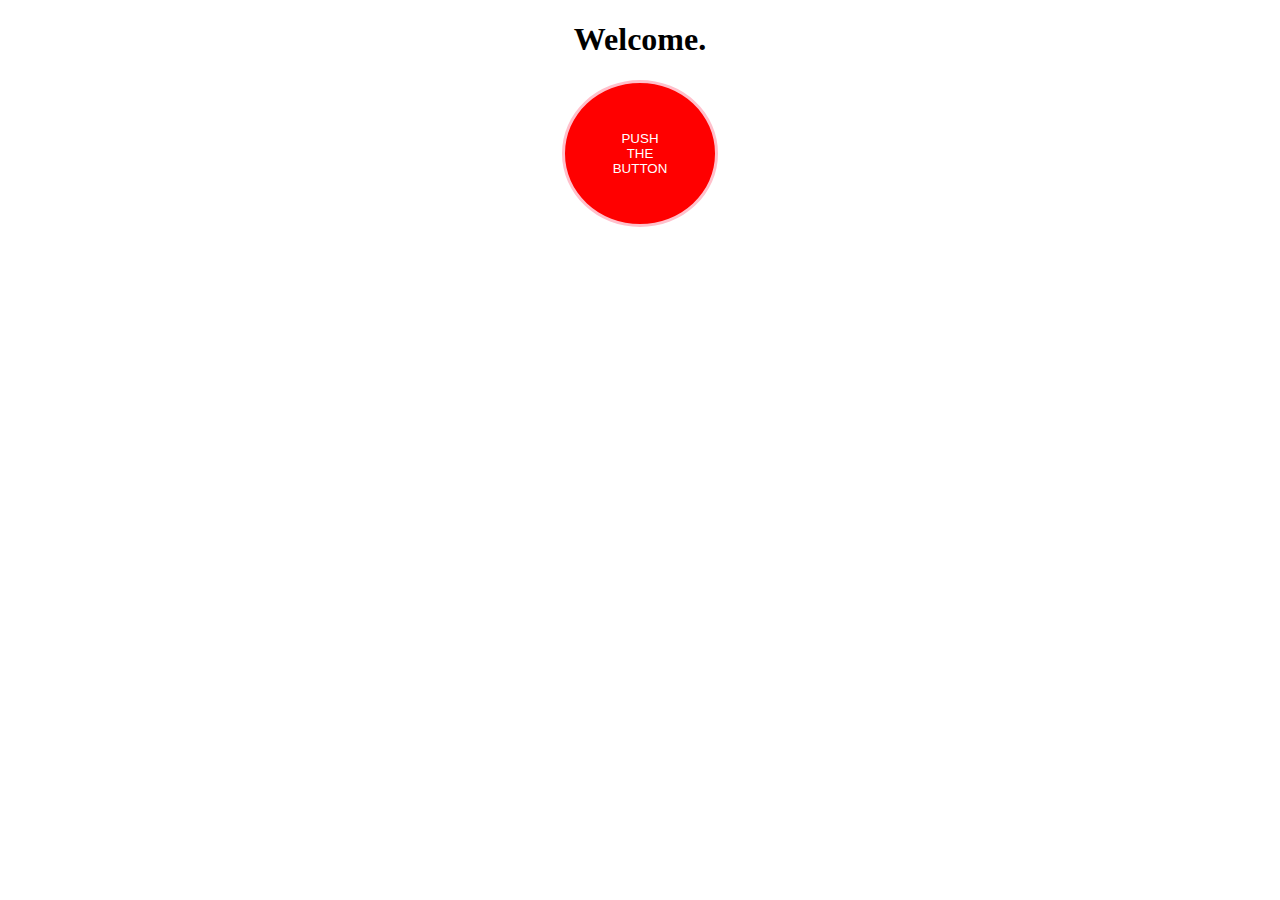
<file: Lesson04/index.html>
<!DOCTYPE html>
<html lang="en">
<head>
  <meta charset="utf-8">
  <title>Home</title>
  <link rel="stylesheet" type="text/css" href="./style.css">
</head>
<body>
  <h1>Welcome.</h1>
  <button class="button" onmouseup="makeSquare()">Push <br>the <br>Button</button>
</body>
<script src="./script.js" charset="utf-8">TEST</script>
</html>
</file>
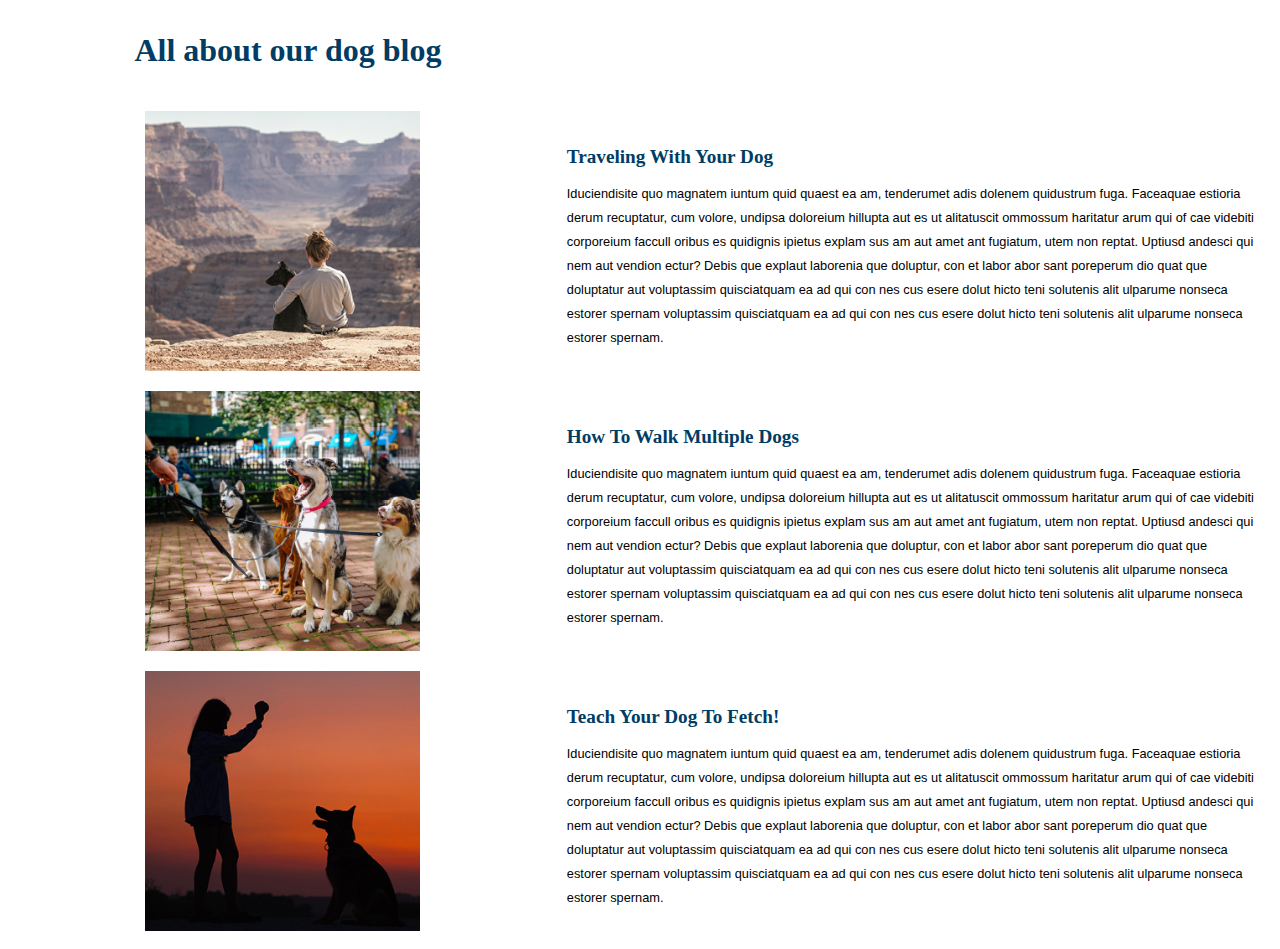
<file: Lesson08-dynamic-html/index.html>
<!DOCTYPE html>
<html lang="en" dir="ltr">
  <head>
    <meta charset="utf-8">
    <meta name="viewport" content="width=device-width, initial-scale=1.0">
    <link rel="stylesheet" type="text/css" href="./style.css">
    <title>Dynamic Forms</title>
  </head>
  <body>
  </body>
  <script src="main.js"></script>
</html>
</file>
<file: Lesson04/style.css>
* {
  text-align: center;
}

button {
  text-transform: uppercase;
  padding: 3rem;
  border-radius: 50%;
  background-color: red;
  color: white;
  border: 3px solid pink;
  cursor: pointer;
}
</file>
<file: Lesson08-dynamic-html/style.css>
h3 {
  color: rgba(0, 60, 100, 1);
  font-family: serif;
  font-weight: bold;
  font-size: 2rem;
  margin-bottom: 1rem;
}

.blog-headline {
  margin: 2rem 10% 2rem;
  color: rgba(0, 60, 100, 1);
}

#blog-page img{
  float: left;
}

article {
  display: flex;
  flex-wrap: wrap;
  flex-direction: row;
  align-items: center;
  justify-content: space-around;

}

article div {
  display: inline-block;
  width: 55%;
  font-family: sans-serif;
  font-weight: lighter;
  line-height: 1.5rem;
  margin: 0 10px 0;
}

.intro img {
  display: inline;
  text-align: center;
  margin-left: auto;
  margin-right: auto;
  float: none;
  padding: 10px;
}

.post p {
  font-size: .8rem;
}

h4, label {
  color: rgba(0, 60, 100, 1);
  font-family: serif;
  font-weight: bold;
  font-size: 1.2rem;
  margin-bottom: .6rem;
}
</file>
